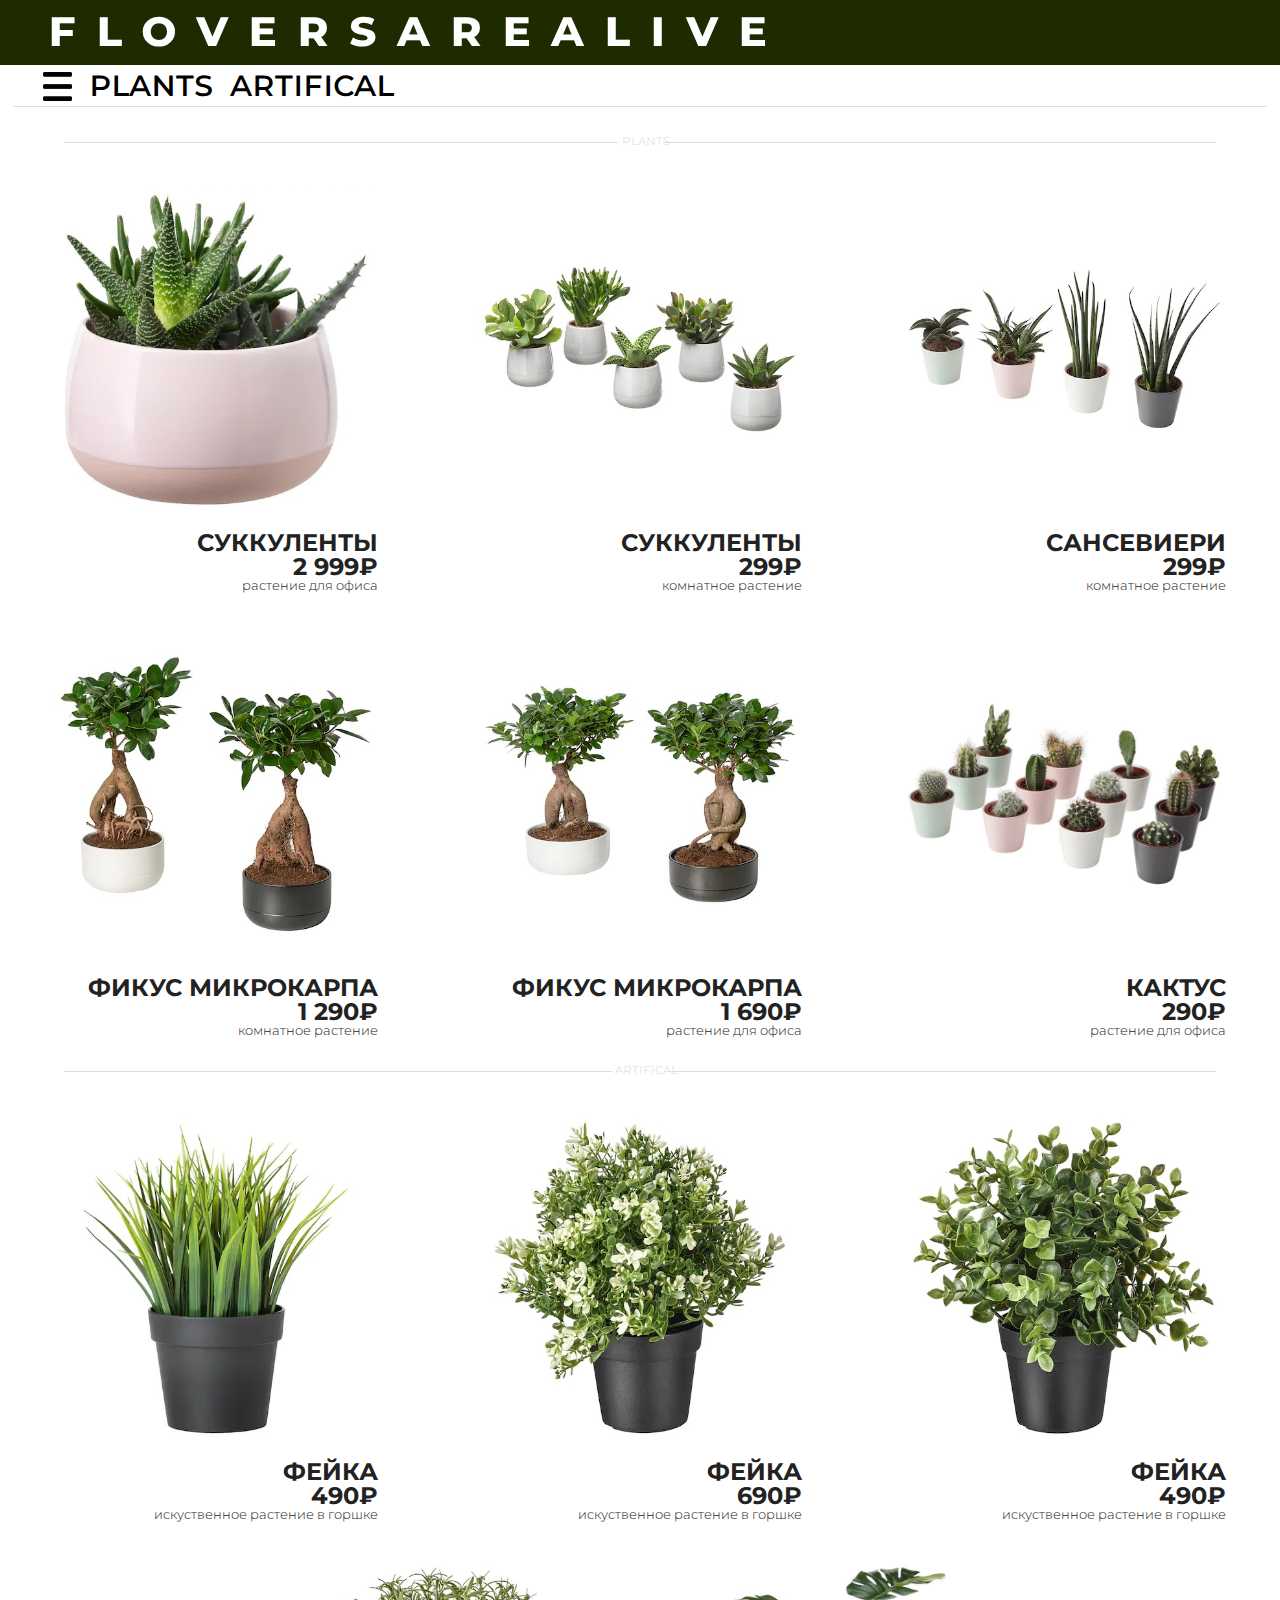
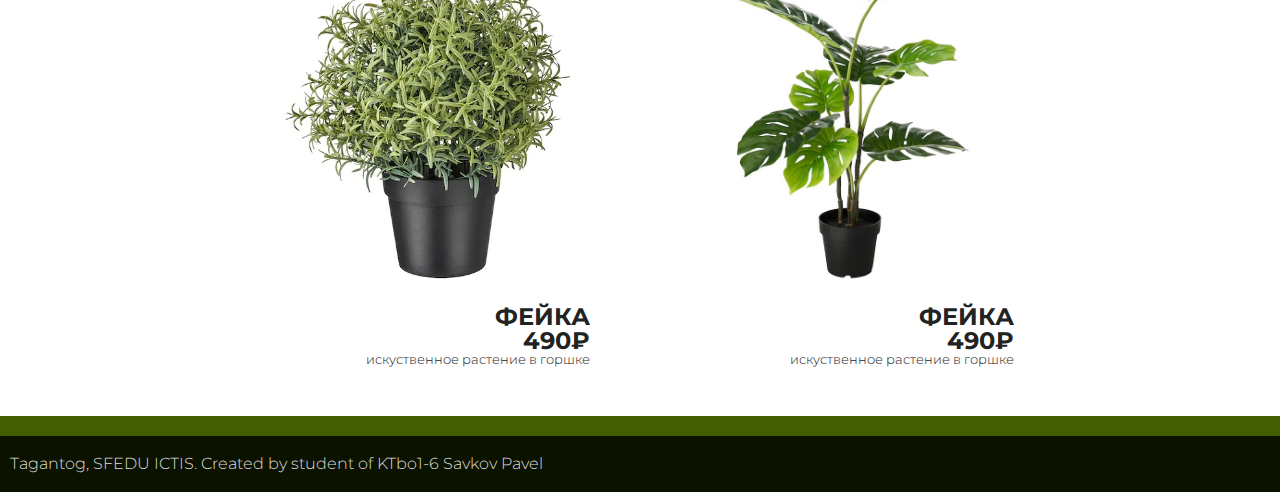
<file: index.html>
<!DOCTYPE html>
<html lang="ru">

<head>
    <meta charset="UTF-8">
    <meta name="viewport" content="width=device-width, initial-scale=1">
    <title>FAA.com</title>
    <link rel="stylesheet" type="text/css" href="css/style.css">
    <link rel="stylesheet" type="text/css" href="css/reset.css">
    <link href="https://fonts.googleapis.com/css2?family=Montserrat:ital,wght@0,100;0,300;0,500;0,600;0,700;1,100&display=swap" rel="stylesheet">
</head>

<body>

    <!-- <div class="menu-bar">
		<p class="Flowers-are-alive-menu-bar"><a class="link-title-menubar" href="index.html">Flowers<br>are<br>alive</a></p>
		<div class="border-menubar"></div>
		<p class="text-menu-bar"><a class="link-title-menubar" href="index.html">store</a></p>
		<p class="text-menu-bar"><a class="link-title-menubar" href="lookbook.html">lookbook</a></p>
		<div class="border-menubar"></div>
		<p class="text-menu-bar"><a class="link-title-menubar" href="aboutus.html">about us</a></p>

	</div> -->

    <header>
        <div class="container">
            <div class="header">
                <h1>
                    <p class="left-header_name"> <a class="title-head" href="index.html">FLOVERSAREALIVE</a> </p>
                </h1>
            </div>
        </div>
    </header>
    <!-- menu -->
    <nav class="menu">
        <div class="container__menu">
            <div class="menu-clouse__btn"></div>
            <div class="menu-list1">

                <div class="menu-bar">
                    <p class="Flowers-are-alive-menu-bar"><a class="link-title-menubar" href="index.html">Flowers<br>are<br>alive</a></p>
                    <div class="border-menubar"></div>
                    <p class="text-menu-bar"><a class="link-title-menubar" href="index.html">store</a></p>
                    <p class="text-menu-bar"><a class="link-title-menubar" href="lookbook.html">lookbook</a></p>
                    <div class="border-menubar"></div>
                    <p class="text-menu-bar"><a class="link-title-menubar" href="aboutus.html">about us</a></p>

                </div>
            </div>
        </div>
    </nav>

    <div class="bottom-menu">
        <ul class="header-menu">
            <li class="header-btn"><a href="#link-stripes"><img class="stripes-img" src='images/stripes.png' width="29px"></a></li>
            <li><a href="#link-word1">Plants</a></li>
            <li><a href="#link-word2">Artifical</a></li>
        </ul>
    </div>

    <section class="plants">
        <div class="main-store">
            <div class="border-top-left">

            </div>
            <div class="border-word">
                <a name="link-word1">Plants</a>
            </div>
            <div class="border-top-right">
            </div>
        </div>

        <div class="tovar-list">
            <div class="tovar">
                <div><img class="tovar1-img" src='images/plant_1.jpg' width="324px"></div>
                <div class="tovar-textbox">
                    <div class="tovar-tiitle">
                        СУККУЛЕНТЫ
                    </div>
                    <div class="tovar-price">
                        2 999₽
                    </div>
                    <div class="tovar-disc">
                        растение для офиса
                    </div>
                </div>
            </div>

            <div class="tovar">
                <div>
                    <img class="tovar2-img" src='images/plant_2.jpg' width="324px">
                </div>
                <div class="tovar-tiitle">
                    СУККУЛЕНТЫ
                </div>
                <div class="tovar-price">
                    299₽
                </div>
                <div class="tovar-disc">
                    комнатное растение
                </div>
            </div>

            <div class="tovar">
                <div>
                    <img class="tovar3-img" src='images/plant_3.jpg' width="324px">
                </div>
                <div class="tovar-tiitle">
                    САНСЕВИЕРИ
                </div>
                <div class="tovar-price">
                    299₽
                </div>
                <div class="tovar-disc">
                    комнатное растение
                </div>
            </div>


            <div class="tovar">
                <div><img class="tovar4-img" src='images/plant_4.jpg' width="324px"></div>
                <div class="tovar-textbox">
                    <div class="tovar-tiitle">
                        ФИКУС МИКРОКАРПА
                    </div>
                    <div class="tovar-price">
                        1 290₽
                    </div>
                    <div class="tovar-disc">
                        комнатное растение
                    </div>
                </div>
            </div>

            <div class="tovar">
                <div>
                    <img class="tovar5-img" src='images/plant_5.jpg' width="324px">
                </div>
                <div class="tovar-tiitle">
                    ФИКУС МИКРОКАРПА
                </div>
                <div class="tovar-price">
                    1 690₽
                </div>
                <div class="tovar-disc">
                    растение для офиса
                </div>
            </div>
            <div class="tovar">
                <div><img class="tovar6-img" src='images/plant_6.jpg' width="324px"></div>
                <div class="tovar-textbox">
                    <div class="tovar-tiitle">
                        КАКТУС
                    </div>
                    <div class="tovar-price">
                        290₽
                    </div>
                    <div class="tovar-disc">
                        растение для офиса
                    </div>
                </div>
            </div>
        </div>
    </section>

    <section class="Artificals">
        <div class="main-store">
            <div class="border-top-left2">

            </div>
            <div class="border-word2">
                <a name="link-word2">Artifical</a>
            </div>
            <div class="border-top-right2">
            </div>
        </div>

        <div class="tovar-list">
            <div class="tovar">
                <div><img class="tovar7-img" src='images/plant_7.jpg' width="324px"></div>
                <div class="tovar-textbox">
                    <div class="tovar-tiitle">
                        ФЕЙКА
                    </div>
                    <div class="tovar-price">
                        490₽
                    </div>
                    <div class="tovar-disc">
                        искуственное растение в горшке
                    </div>
                </div>
            </div>

            <div class="tovar">
                <div>
                    <img class="tovar8-img" src='images/plant_8.jpg' width="324px">
                </div>
                <div class="tovar-tiitle">
                    ФЕЙКА
                </div>
                <div class="tovar-price">
                    690₽
                </div>
                <div class="tovar-disc">
                    искуственное растение в горшке
                </div>
            </div>

            <div class="tovar">
                <div>
                    <img class="tovar9-img" src='images/plant_9.jpg' width="324px">
                </div>
                <div class="tovar-tiitle">
                    ФЕЙКА
                </div>
                <div class="tovar-price">
                    490₽
                </div>
                <div class="tovar-disc">
                    искуственное растение в горшке
                </div>
            </div>


            <div class="tovar">
                <div><img class="tovar10-img" src='images/plant_10.jpg' width="324px"></div>
                <div class="tovar-textbox">
                    <div class="tovar-tiitle">
                        ФЕЙКА
                    </div>
                    <div class="tovar-price">
                        490₽
                    </div>
                    <div class="tovar-disc">
                        искуственное растение в горшке
                    </div>
                </div>
            </div>

            <div class="tovar">
                <div>
                    <img class="tovar11-img" src='images/plant_11.jpg' width="324px">
                </div>
                <div class="tovar-tiitle">
                    ФЕЙКА
                </div>
                <div class="tovar-price">
                    490₽
                </div>
                <div class="tovar-disc">
                    искуственное растение в горшке
                </div>
            </div>
        </div>
    </section>

    <footer>
        <div class="footer-background"></div>
        <div class="footer-secondbackground"> Tagantog, SFEDU ICTIS. Created by student of KTbo1-6 Savkov Pavel </div>
        <script src="js/jquery.js"> </script>
        <script src="js/script.js"></script>
    </footer>
</body>

</html>
</file>
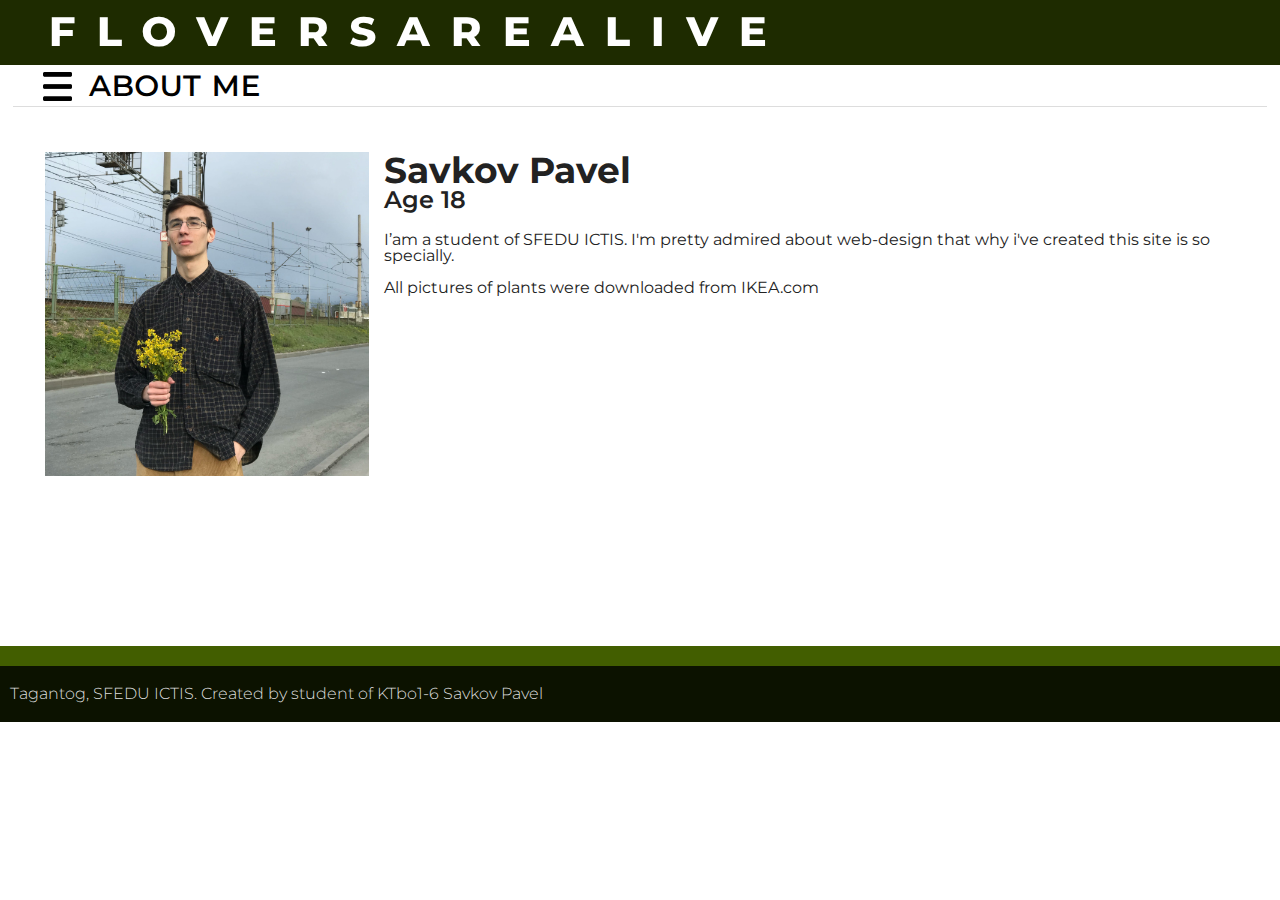
<file: aboutus.html>
<!DOCTYPE html>
<html>

<head>
    <title>FAA.com</title>
    <link rel="stylesheet" type="text/css" href="css/style.css">
    <link rel="stylesheet" type="text/css" href="css/reset.css">
    <link href="https://fonts.googleapis.com/css2?family=Montserrat:ital,wght@0,100;0,300;0,500;0,600;0,700;1,100&display=swap" rel="stylesheet">
</head>

<body>
    <header>
        <div class="container">
            <div class="header">
                <h1>
                    <p class="left-header_name"> <a class="title-head" href="index.html">FLOVERSAREALIVE</a> </p>
                </h1>
            </div>
        </div>
    </header>

    <!-- menu -->
    <nav class="menu">
        <div class="container__menu">
            <div class="menu-clouse__btn"></div>
            <div class="menu-list2">

                <div class="menu-bar">
                    <p class="Flowers-are-alive-menu-bar"><a class="link-title-menubar" href="index.html">Flowers<br>are<br>alive</a></p>
                    <div class="border-menubar"></div>
                    <p class="text-menu-bar"><a class="link-title-menubar" href="index.html">store</a></p>
                    <p class="text-menu-bar"><a class="link-title-menubar" href="lookbook.html">lookbook</a></p>
                    <div class="border-menubar"></div>
                    <p class="text-menu-bar"><a class="link-title-menubar" href="aboutus.html">about us</a></p>

                </div>
            </div>
        </div>
    </nav>

    <div class="bottom-menu">
        <ul class="header-menu">
            <li class="header-btn"><a href="#link-stripes"><img class="stripes-img" src='images/stripes.png' width="29px"></a></li>
            <li><a href="#picture-of-me">About me</a></li>
        </ul>
    </div>

    <div class="about-me-struct">
        <div class="my-photo"><a name="picture-of-me"><img class="my-picture" src='images/mypicture.jpg' width="324px"></a></div>

        <div class="text-about-me">
            <div class="my-name">
                <p>Savkov Pavel</p>
            </div>
            <div class="my-age">
                <p>Age 18</p>
            </div>
            <div class="about-me">
                <p>I’am a student of SFEDU ICTIS. I'm pretty admired about web-design that why
                    i've created this site is so specially.<br><br>All pictures of plants were downloaded from IKEA.com</p>
            </div>
        </div>
    </div>
    <footer>

        <div class="footer-background"></div>
        <div class="footer-secondbackground"> Tagantog, SFEDU ICTIS. Created by student of KTbo1-6 Savkov Pavel </div>

        <script src="js/jquery.js"> </script>
        <script src="js/script.js"></script>

    </footer>
</body>

</html>
</file>
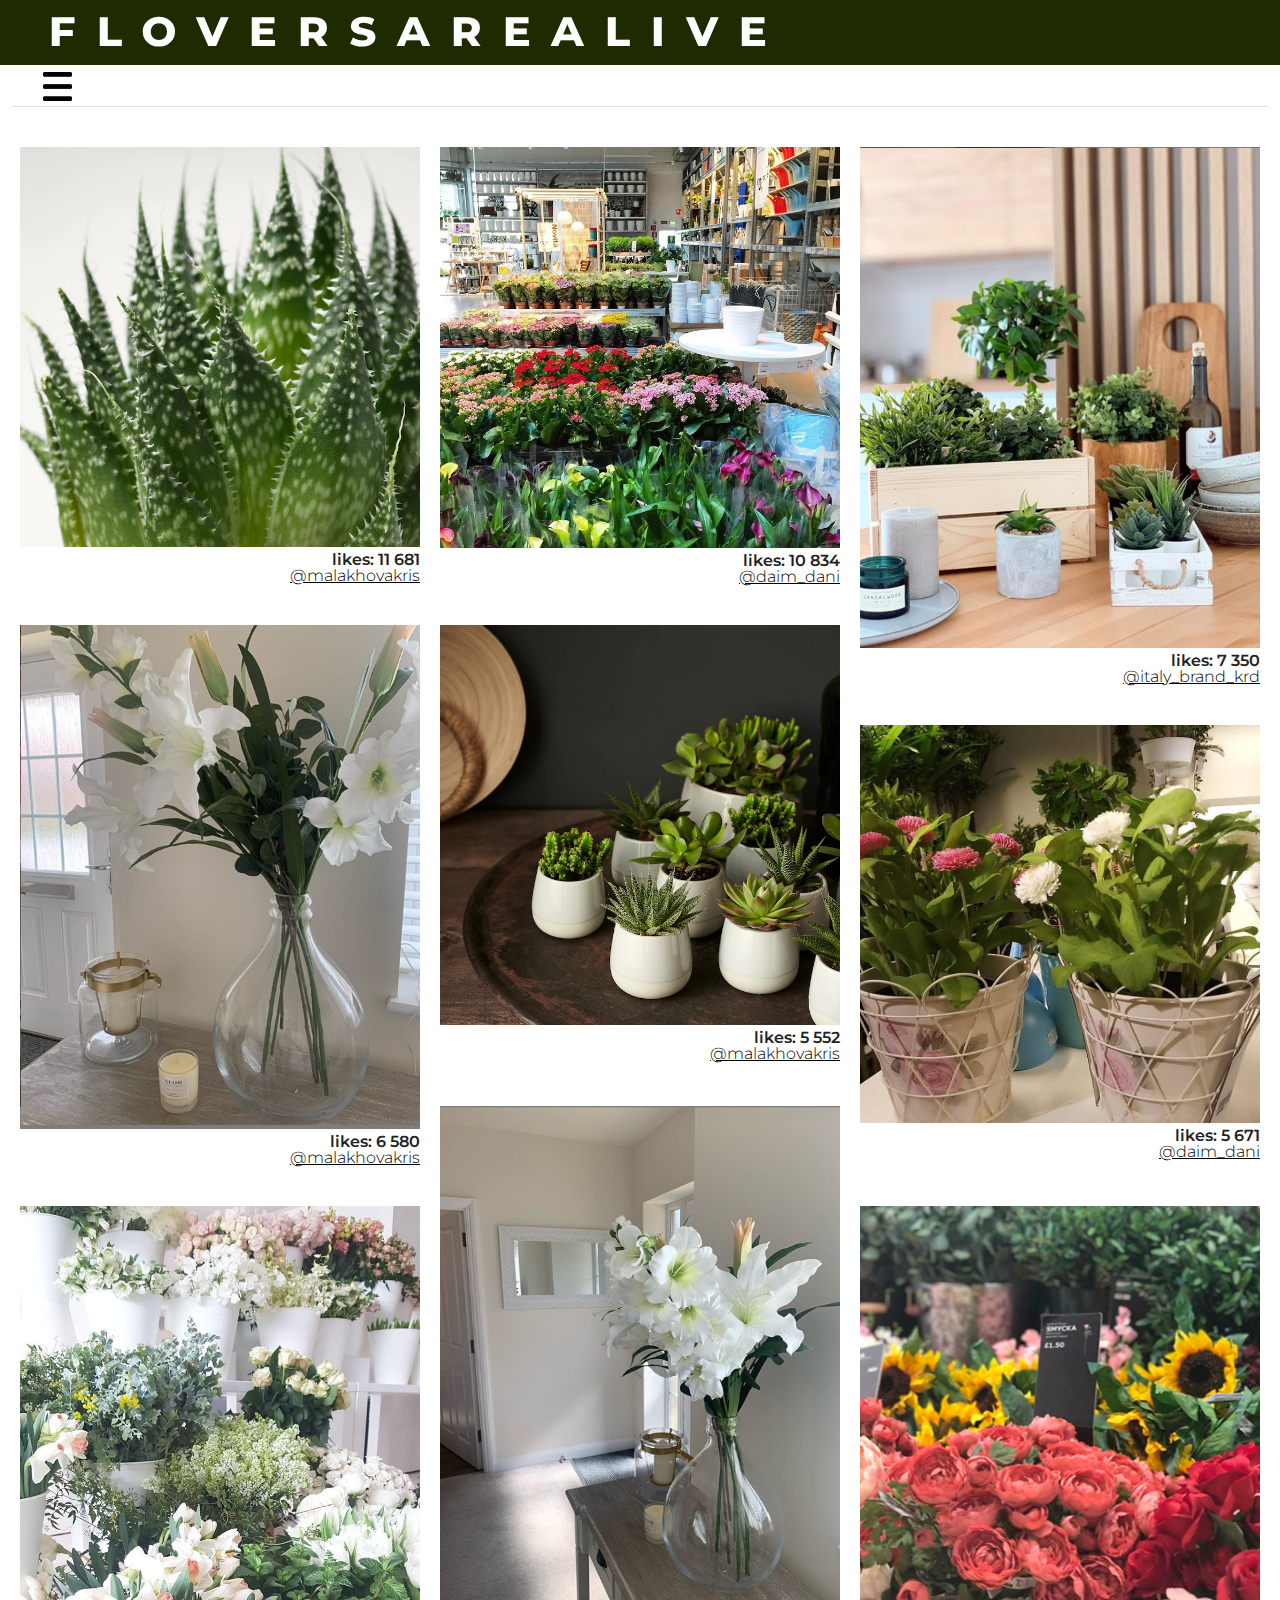
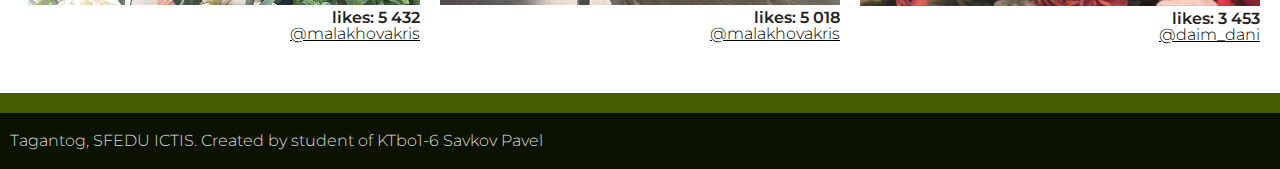
<file: lookbook.html>
<!DOCTYPE html>
<html>

<head>
    <title>FAA.com</title>
    <link rel="stylesheet" type="text/css" href="css/style.css">
    <link rel="stylesheet" type="text/css" href="css/reset.css">
    <link href="https://fonts.googleapis.com/css2?family=Montserrat:ital,wght@0,100;0,300;0,500;0,600;0,700;1,100&display=swap" rel="stylesheet">
</head>

<body>

    <header>
        <div class="container">
            <div class="header">
                <h1>
                    <p class="left-header_name"> <a class="title-head" href="index.html">FLOVERSAREALIVE</a> </p>
                </h1>
            </div>
        </div>
    </header>
    <!-- menu -->
    <nav class="menu">
        <div class="container__menu">
            <div class="menu-clouse__btn"></div>
            <div class="menu-list3">

                <div class="menu-bar">
                    <p class="Flowers-are-alive-menu-bar"><a class="link-title-menubar" href="index.html">Flowers<br>are<br>alive</a></p>
                    <div class="border-menubar"></div>
                    <p class="text-menu-bar"><a class="link-title-menubar" href="index.html">store</a></p>
                    <p class="text-menu-bar"><a class="link-title-menubar" href="lookbook.html">lookbook</a></p>
                    <div class="border-menubar"></div>
                    <p class="text-menu-bar"><a class="link-title-menubar" href="aboutus.html">about us</a></p>

                </div>
            </div>
        </div>
    </nav>

    <div class="bottom-menu">
        <ul class="header-menu">
            <li class="header-btn"><a href="#link-stripes"><img class="stripes-img" src='images/stripes.png' width="29px"></a></li>
        </ul>
    </div>

    <section class="plants">
        <div class="tovar-list">
            <div class="photo photo1">
                <div><img class="tovar1-img" src='images/picture_8.jpg' width="400px"></div>
                <div class="tovar-textbox">
                    <div class="lokes-count">
                        likes: 11 681
                    </div>
                    <div class="tag">
                        <a class="link-inst" href="https://www.instagram.com/malakhovakris/?hl=ru">@malakhovakris</a>
                    </div>
                </div>
            </div>

            <div class="photo photo2">
                <div><img class="tovar1-img" src='images/picture_2.jpg' width="400px"></div>
                <div class="tovar-textbox">
                    <div class="lokes-count">
                        likes: 10 834
                    </div>
                    <div class="tag">
                        <a class="link-inst" href="https://www.instagram.com/daim_dani/?hl=ru">@daim_dani</a>
                    </div>
                </div>
            </div>

            <div class="photo photo3">
                <div><img class="tovar1-img" src='images/picture_6.jpg' width="400px"></div>
                <div class="tovar-textbox">
                    <div class="lokes-count">
                        likes: 7 350
                    </div>
                    <div class="tag">
                        <a class="link-inst" href="https://www.instagram.com/itali_brand_krd/?hl=ru">@italy_brand_krd</a>
                    </div>
                </div>
            </div>

            <div class="photo photo4">
                <div><img class="tovar1-img" src='images/picture_5.jpg' width="400px"></div>
                <div class="tovar-textbox">
                    <div class="lokes-count">
                        likes: 6 580
                    </div>
                    <div class="tag">
                        <a class="link-inst" href="https://www.instagram.com/malakhovakris/?hl=ru">@malakhovakris</a>
                    </div>
                </div>
            </div>

            <div class="photo photo4">
                <div><img class="tovar1-img" src='images/picture_7.jpg' width="400px"></div>
                <div class="tovar-textbox">
                    <div class="lokes-count">
                        likes: 5 552
                    </div>
                    <div class="tag">
                        <a class="link-inst" href="https://www.instagram.com/malakhovakris/?hl=ru">@malakhovakris</a>
                    </div>
                </div>
            </div>

            <div class="photo photo6">
                <div><img class="tovar1-img" src='images/picture_1.jpg' width="400px"></div>
                <div class="tovar-textbox">
                    <div class="lokes-count">
                        likes: 5 671
                    </div>
                    <div class="tag">
                        <a class="link-inst" href="https://www.instagram.com/daim_dani/?hl=ru">@daim_dani</a>
                    </div>
                </div>
            </div>

            <div class="photo photo7">
                <div><img class="tovar1-img" src='images/picture_3.jpg' width="400px"></div>
                <div class="tovar-textbox">
                    <div class="lokes-count">
                        likes: 5 432
                    </div>
                    <div class="tag">
                        <a class="link-inst" href="https://www.instagram.com/malakhovakris/?hl=ru">@malakhovakris</a>
                    </div>
                </div>
            </div>

            <div class="photo photo4">
                <div><img class="tovar1-img" src='images/picture_4.jpg' width="400px"></div>
                <div class="tovar-textbox">
                    <div class="lokes-count">
                        likes: 5 018
                    </div>
                    <div class="tag">
                        <a class="link-inst" href="https://www.instagram.com/malakhovakris/?hl=ru">@malakhovakris</a>
                    </div>
                </div>
            </div>

            <div class="photo photo9">
                <div><img class="tovar1-img" src='images/picture_10.jpg' width="400px"></div>
                <div class="tovar-textbox">
                    <div class="lokes-count">
                        likes: 3 453
                    </div>
                    <div class="tag">
                        <a class="link-inst" href="https://www.instagram.com/daim_dani/?hl=ru">@daim_dani</a>
                    </div>
                </div>
            </div>
        </div>
    </section>


    <footer>
        <div class="footer-background"></div>
        <div class="footer-secondbackground"> Tagantog, SFEDU ICTIS. Created by student of KTbo1-6 Savkov Pavel</div>

        <script src="js/jquery.js"></script>
        <script src="js/script.js"></script>
    </footer>
</body>

</html>
</file>
<file: css/style.css>
.container {
    max-width: 100%;
    display: flex;
    color: white;
    background: #1E2B00;
    height: 65px;
}

.menu-bar {
    width: 300px;
    background: white;
    height: 100%;
    font-family: montserrat;
}

a.link-title-menubar {
    text-decoration: none;
    color: black;
}

p.Flowers-are-alive-menu-bar {
    font-variant-caps: all-petite-caps;
    font-size: 50px;
    line-height: 0.8;
    font-weight: bold;
    text-decoration: none;
    color: black;
    margin-left: 10px;
}

p.text-menu-bar {
    font-size: 36px;
    font-weight: 500;
    font-variant-caps: all-petite-caps;
    margin-left: 10px;
    margin-bottom: 10px;
}

.menu-bar a:hover {
    color: #78AB00;
    transition: color .25s ease-in-out;
}

.border-menubar {
    border-bottom: 1px #DDDDDD solid;
    width: 250px;
    margin-left: 10px;
    margin-bottom: 20px;
    margin-top: 20px;
}

.left-header {
    width: 50%;
}

.left-header,
.right-header {
    width: 50%;
}

.left-header > h1 {
    margin: 0px;
    display: flex;
}

a.title-head {
    text-decoration: none;
    color: white;
}

p.left-header_name {
    font-size: 50px;
    font-weight: bold;
    font-family: montserrat;
    font-variant-caps: all-petite-caps;
    letter-spacing: 0.4em;
    margin-top: 4px;
    margin-bottom: 4px;
    margin-left: 6.5%;
}

.bottom-menu > ul {
    display: flex;
    margin-left: 30px;
    margin-bottom: 5px;
}

.bottom-menu > li {
    width: 20%;
    text-align: justify;
}

.bottom-menu > li {
    text-align: justify;
    width: 20%;
}

.bottom-menu {
    margin-right: 1%;
    margin-left: 1%;
    border-bottom: 1px #DDDDDD solid;
    background: white;
    /*position: fixed;*/
}

ul.header-menu > li a {
    margin-right: 5px;
    text-decoration: none;
    color: black;
}

ul.header-menu > li {
    margin-right: 1%;
}

ul.header-menu > li a:hover {
    color: #78AB00;
    transition: color .25s ease-in-out;
}

ul.header-menu > li {
    font-family: Montserrat;
    font-weight: 500;
    font-size: 36px;
    font-variant-caps: all-petite-caps;
}

.main-store {
    margin-top: 2%;
    display: flex;
}

.border-top-left {
    width: 608px;
    ;
    border-bottom: 1px #DDDDDD solid;
    margin-left: 5%;
    margin-bottom: 0.3%;
}

.border-word {
    width: 41px;
    margin-left: 4px;
    color: #DDDDDD;
    font-family: montserrat;
    font-size: 14px;
    font-variant-caps: all-petite-caps;
    font-weight: 300;
}

.border-top-right {
    /* margin-right: 1%; */
    /* margin-left: 1%; */
    border-bottom: 1px #DDDDDD solid;
    width: 608px;
    margin-bottom: 0.3%;
    margin-right: 5%;
}

.border-top-left2 {
    width: 655.4px;
    border-bottom: 1px #DDDDDD solid;
    margin-left: 5%;
    margin-bottom: 0.3%;
}

.border-word2 {
    width: 53px;
    margin-left: 0.3%;
    color: #DDDDDD;
    font-family: montserrat;
    font-size: 14px;
    font-variant-caps: all-petite-caps;
    font-weight: 300;
}

.border-top-right2 {
    /* margin-right: 1%; */
    /* margin-left: 1%; */
    border-bottom: 1px #DDDDDD solid;
    width: 655.4px;
    margin-bottom: 0.3%;
    margin-right: 5%;
}

.pictures-plant {
    margin-left: 5%;
    margin-top: 2%;
}

.tovar-list {
    display: flex;
    flex-wrap: wrap;
    justify-content: center;


}

.tovar {
    display: flex;
    flex-direction: column;
    margin-left: 50px;
    margin-right: 50px;
    margin-top: 40px;
}

.tovar-tiitle {
    font-size: 24px;
    font-family: montserrat;
    font-weight: bold;
    /* margin-left: 13%;
    margin-top: 1%; */
    text-align: right;
    margin-top: 20px;
}

.tovar-price {
    font-family: montserrat;
    font-size: 24px;
    font-weight: bold;
    /* margin-top: 0.5%;
    margin-left: 20%; */
    text-align: right;
}

.tovar-disc {
    font-family: montserrat;
    font-size: 13px;
    font-weight: 300;
    /* margin-top: 0.5%;
    margin-left: 16%; */
    text-align: right;
}

.text-struct {
    margin-left: 45px;
    font-family: montserrat;
    margin-top: 45px;
    /* display: flex; */
}

.my-name {
    font-size: 36px;
    font-weight: bold;
}

.my-age {
    font-size: 24px;
    font-weight: 600;
    margin-bottom: 20px;
}

.about-me {
    font-weight: 400;
}

.my-photo {
    display: flex;
}

.about-me-struct {
    margin-left: 45px;
    font-family: montserrat;
    margin-top: 45px;
    display: flex;
    margin-bottom: 170px;
}

.text-about-me {
    margin-left: 15px;
}

.footer-background {
    background-color: #425E00;
    padding: 10px 0;
    margin-top: 50px;
}

.footer-secondbackground {
    background-color: #0C1200;
    padding: 20px 0;
    text-align: left;
    font-family: montserrat;
    color: #DDDDDD;
    padding-left: 10px;
    font-weight: 300;
}

.photo {
    display: flex;
    flex-direction: column;
    margin-left: 10px;
    margin-right: 10px;
    margin-top: 40px;
}

.photo4 {
    margin-top: -60px
}

.photo2 {}

.lokes-count {
    font-family: montserrat;
    font-weight: 600;
    text-align: right;
    margin-top: 5px;
}

.tag {
    font-family: montserrat;
    font-weight: 300;
    text-align: right;
    text-decoration: underline;
    color: black;
}

.link-inst {
    color: black;
}

/*-----------------------------------------------------------------------------------------------*/

.menu-clouse__btn {
    width: 50px;
    height: 50px;
    position: absolute;
    top: 31px;
    right: 15px;
    cursor: pointer;
}

.menu-clouse__btn::before,
.menu-clouse__btn::after {
    content: "";
    width: 70px;
    height: 2px;
    background-color: #fff;
    position: absolute;
    transform-origin: left;


}

.menu-clouse__btn::before {
    transform: rotate(45deg);
}

.menu-clouse__btn::after {
    transform: rotate(-45deg);
    bottom: -1px;
}

.menu-list1 {
    height: 2100px;
    display: flex;
    align-items: center;
}

.menu-list2 {
    height: 722px;
    display: flex;
    align-items: center;
}

.menu-list3 {
    height: 100vh;
    display: flex;
    align-items: center;
}

.menu {
    background: rgba(0, 0, 0, 0.6);
    position: absolute;
    top: 0;
    left: -100%;
    width: 100%;
    transition: all .5s;
    z-index: 7;
}

.menu.active {
    left: 0;
}

@media (max-width: 1288px) {
    .menu-list1 {
        height: 2968px;
    }
}

@media (max-width: 1276px) {
    .photo4 {
        margin-top: 39px;
    }
}

@media (max-width: 856px) {
    .photo4 {
        margin-top: 12px;
    }

    .menu-list3 {
        height: 4746px;
    }


}

@media (max-width: 864px) {
    .menu-list1 {
        height: 5185px;
    }
}

@media (max-width: 694px) {
    p.left-header_name {
        font-size: 36px;
    }

    .container {
        height: 50px;
    }

    ul.header-menu > li {
        font-size: 28px;
    }

    .bottom-menu {
        margin-top: 5px;
    }
}

@media (max-width: 534px) {
    p.left-header_name {
        font-size: 30px;
    }

    .container {
        height: 44px;
    }

    .about-me-struct {
        flex-direction: column;
    }

    .text-about-me {
        margin-left: 0;
        margin-top: 5px;
    }

    ul.header-menu > li {
        font-size: 24px;
    }

    .bottom-menu > ul {
        margin-left: 20px;
    }

    .menu-list2 {
        height: 896px;
    }
}
</file>
